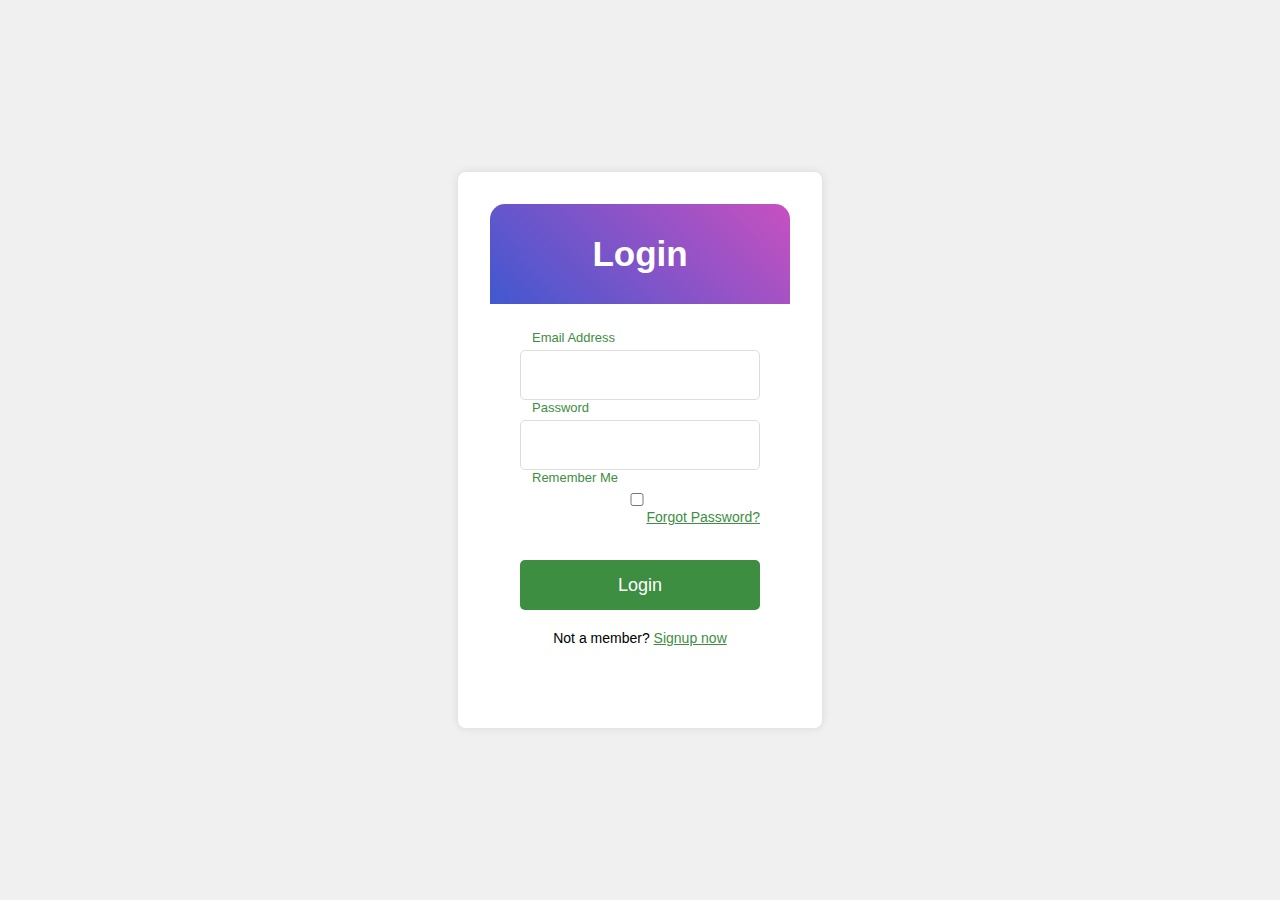
<file: skin_website/index.html>
<!DOCTYPE html>
<html lang="en">
<head>
    <meta charset="UTF-8">
    <meta name="viewport" content="width=device-width, initial-scale=1.0">
    
    <link rel="stylesheet" href="style.css">
    
</head>
<body>
    <header>
        <nav class="navbar">
            <ul class="nav-left">
                <li><a href="#" onclick="showSection('home')">Home</a></li>
                <li><a href="#" onclick="showSection('contact')">Contact Us</a></li>
                <li><a href="#" onclick="showSection('about')">About</a></li>
                <li><a href="#" onclick="showSection('products')">Products</a></li>
            </ul>
            <ul class="nav-right">
                <li><a href="login.html" class="button">Login</a></li>
                <li><a href="signup.html" class="button">Sign Up</a></li>
            </ul>
        </nav>
    </header>

    <section id="content">
        <!-- Home Section -->
        
            <div class="slider">
                <div class="slides">
                    <div class="slide"><img src="image.jpg" alt="Image 1"></div>
                    <div class="slide"><img src="image2.png" alt="Image 2"></div>
                    <div class="slide"><img src="women.gif" alt="Image 3"></div>
                    <!-- Add more slides as needed -->
                </div>
                <div class="slider-controls">
                    <button id="prevSlide">&#10094;</button>
                    <button id="nextSlide">&#10095;</button>
                </div>
            </div>
            <section id="home">
                <div class="home-intro">
                   <h1><B>Smart Skin Analyzer</B></h1>
                    <p><b>
                        Welcome to Smart Skin Analyzer, where cutting-edge technology meets personalized skincare. 
                        Our advanced tool evaluates your skin using sophisticated image analysis to provide tailored recommendations and solutions for a healthier, 
                        more radiant complexion. Discover how we can help you address your unique skin needs and achieve your skincare goals.
                    </b>
                        
                    </p>
                </div>
            </section>

        <section id="contact" style="display:none;">
            <h2>Contact Us</h2>
            <div class="doctor-list">
                <h3>Our Skin Specialists</h3>
                <ul>
                    <li>Dr. Sarah Johnson - Dermatologist
                        <div class="contact-info">Email: sarah.johnson@example.com | Phone: (123) 456-7890</div>
                    </li>
                    <li>Dr. Michael Smith - Cosmetic Dermatologist
                        <div class="contact-info">Email: michael.smith@example.com | Phone: (123) 456-7891</div>
                    </li>
                    <li>Dr. Emily Davis - Pediatric Dermatologist
                        <div class="contact-info">Email: emily.davis@example.com | Phone: (123) 456-7892</div>
                    </li>
                    <li>Dr. John Brown - Allergist
                        <div class="contact-info">Email: john.brown@example.com | Phone: (123) 456-7893</div>
                    </li>
                    <li>Dr. Lisa Wilson - Laser Specialist
                        <div class="contact-info">Email: lisa.wilson@example.com | Phone: (123) 456-7894</div>
                    </li>
                    <li>Dr. Robert Martinez - Mohs Surgeon
                        <div class="contact-info">Email: robert.martinez@example.com | Phone: (123) 456-7895</div>
                    </li>
                    <li>Dr. Patricia Lee - Aesthetic Dermatologist
                        <div class="contact-info">Email: patricia.lee@example.com | Phone: (123) 456-7896</div>
                    </li>
                    <li>Dr. David Anderson - Dermatopathologist
                        <div class="contact-info">Email: david.anderson@example.com | Phone: (123) 456-7897</div>
                    </li>
                    <li>Dr. Nancy Thomas - Clinical Dermatologist
                        <div class="contact-info">Email: nancy.thomas@example.com | Phone: (123) 456-7898</div>
                    </li>
                    <li>Dr. James Clark - Reconstructive Dermatologist
                        <div class="contact-info">Email: james.clark@example.com | Phone: (123) 456-7899</div>
                    </li>
                </ul>
            </div>
        </section>

        <section id="about" style="display:none;">
            <div class="image-center">
                            </div>
            <div class="about-content">
                <h2>About Us</h2>
                <p>
                    At Smart Skin Analyzer, we blend advanced technology with a passion for personalized skincare. Our state-of-the-art tool uses sophisticated image analysis to evaluate your skin’s needs, offering tailored recommendations for achieving your best skin. Whether you're addressing issues like dryness, acne, or signs of aging, our analyzer provides precise advice and product suggestions designed to fit your unique skin profile. Join us in revolutionizing skincare with intelligent solutions for a healthier, more radiant complexion.
                </p>
                <!-- New content added below -->
                <h1>Our Mission</h1>
                <p>
                    Our mission is to empower individuals with the knowledge and tools needed to achieve optimal skin health. By leveraging the latest advancements in technology, we strive to provide actionable insights that lead to more effective skincare routines and ultimately, healthier skin. We are dedicated to continuous improvement and innovation, ensuring that our users always have access to the most accurate and personalized skincare solutions.
                </p>
            </div>
        </section>

        <section id="products" style="display:none;">
            <h2>Recommended Products</h2>
            <div class="info-content">
                <div class="allergy-list">
                    <h3>Common Facial Skin Allergies</h3>
                    <ul>
                        <li>Spots</li>
                        <li>Wrinkles</li>
                        <li>Oiliness</li>
                        <li>Dry Skin</li>
                        <li>Acne</li>
                        <li>Redness</li>
                        <li>Pigmentation</li>
                        <li>Hives</li>
                        <li>Nickel Allergies</li>
                    </ul>
                </div>
                <div class="product-list">
                    <h3>Recommended Products</h3>
                    <ul>
                        <li>Moisturizers - Ideal for Dry Skin</li>
                        <li>Serums - Best for Wrinkles</li>
                        <li>Sunscreens - Effective for Oiliness</li>
                        <li>Cleansers - Helps with Spots</li>
                        <li>Exfoliants - Suitable for Acne</li>
                        <li>Spot Treatments - Good for Redness</li>
                        <li>Face Masks - Great for Pigmentation</li>
                        <li>Anti-Itch Creams - Effective for Hives</li>
                        <li>Anti-Allergic Creams - Suitable for Nickel Allergies</li>
                    </ul>
                </div>
            </div>
        </section>
    </section>

    <script>
        // Check if the user is logged in
        if (localStorage.getItem('isLoggedIn') !== 'true') {
            window.location.href = 'login.html';
        }
    
        function logout() {
            localStorage.removeItem('isLoggedIn');
            window.location.href = 'login.html';
        }
    
        document.getElementById('analyzeButton').addEventListener('click', function() {
            const resultsDiv = document.getElementById('results');
            const recommendationsDiv = document.getElementById('recommendations');
            const productsLink = document.getElementById('productsLink');
    
            const analysisResult = 'acne'; // Change this based on actual analysis result
    
            // Store the recommendation type
            localStorage.setItem('recommendationType', analysisResult);
    
            resultsDiv.innerHTML = `<p>Analysis complete. Here are your results: ${analysisResult}</p>`;
    
            let recommendationsHtml = '<p>Based on your skin analysis, we recommend the following products:</p><ul>';
    
            switch (analysisResult) {
                case 'acne':
                    recommendationsHtml += 
                        '<li>Salicylic Acid Cleanser</li>' +
                        '<li>Oil-Free Moisturizer</li>' +
                        '<li>Spot Treatment Gel</li>';
                    break;
                case 'dryness':
                    recommendationsHtml += 
                        '<li>Hydrating Moisturizer</li>' +
                        '<li>Gentle Cleansing Milk</li>' +
                        '<li>Hydrating Face Mask</li>';
                    break;
                // Add other cases similarly...
                default:
                    recommendationsHtml += '<li>Consult a dermatologist for personalized advice.</li>';
            }
    
            recommendationsHtml += '</ul>';
            recommendationsDiv.innerHTML = recommendationsHtml;
            productsLink.style.display = 'block';
        });
    
        document.getElementById('captureButton').addEventListener('click', function() {
            fetch('http://<your-rpi-ip>:<port>/capture')
                .then(response => response.json())
                .then(data => {
                    if (data.success) {
                        alert('Images captured successfully!');
                    } else {
                        alert('Failed to capture images.');
                    }
                })
                .catch(error => {
                    console.error('Error:', error);
                    alert('Error occurred.');
                });
        });
    </script>
    
</body>
</html>
</file>
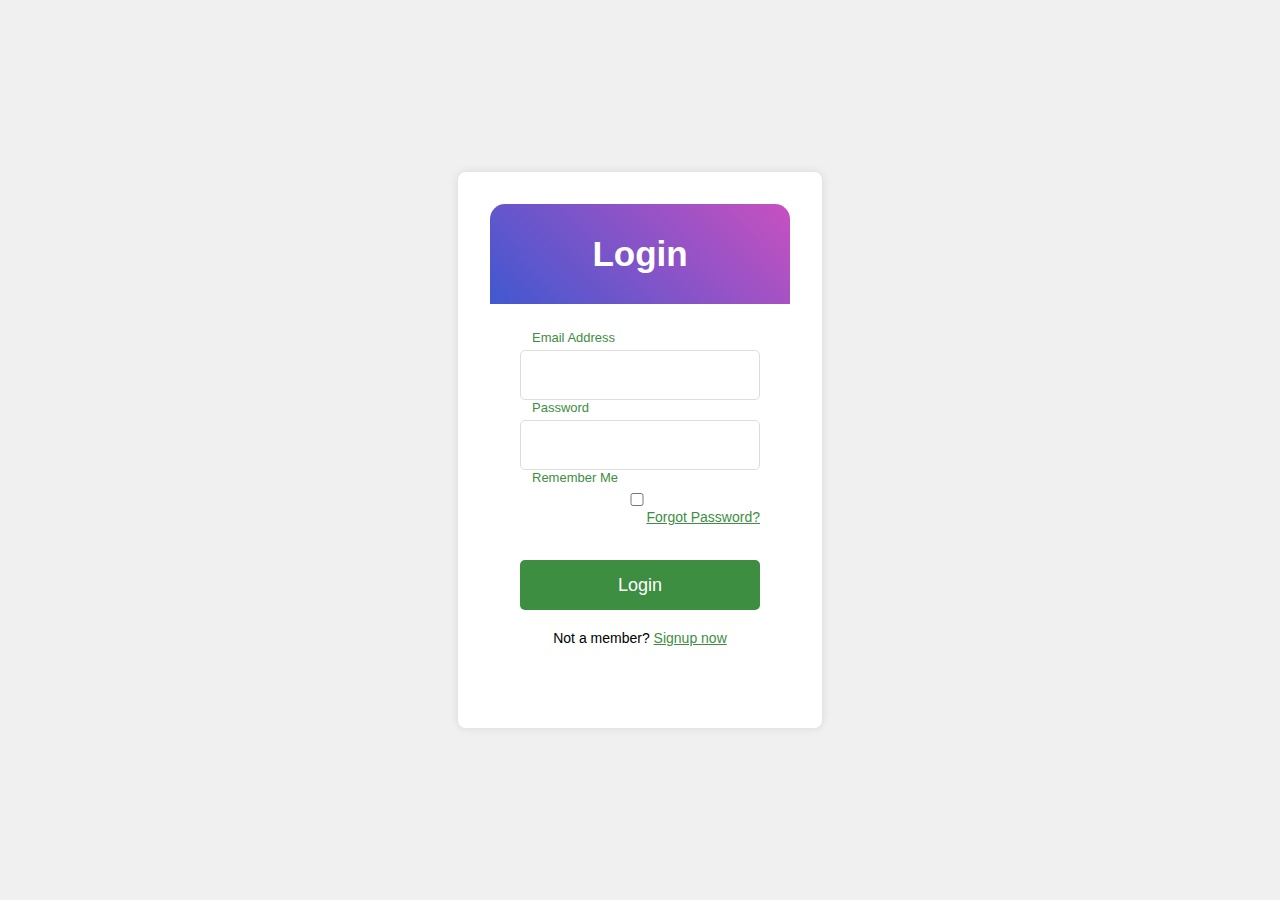
<file: skin_website/login.html>
<!DOCTYPE html>
<html lang="en">
<head>
    <meta charset="UTF-8">
    <meta name="viewport" content="width=device-width, initial-scale=1.0">
    <title>Login Page</title>
    <link rel="stylesheet" href="style.css"> <!-- Link to your CSS file for styling -->
    <style>
        body {
            font-family: Arial, sans-serif;
            display: flex;
            justify-content: center;
            align-items: center;
            height: 100vh;
            background-color: #f0f0f0;
            margin: 0;
        }
        .wrapper {
            background: #fff;
            padding: 2rem;
            border-radius: 8px;
            box-shadow: 0 0 10px rgba(0,0,0,0.1);
            width: 300px;
        }
        .title {
            font-size: 1.9rem;
            margin-bottom: 1rem;
            text-align: center;
        }
        .field {
            margin-bottom: 1rem;
            position: relative;
        }
        .field input {
            width: 100%;
            padding: 0.5rem;
            border: 1px solid #ccc;
            border-radius: 4px;
        }
        .field label {
            position: absolute;
            top: 0.5rem;
            left: 0.75rem;
            font-size: 0.875rem;
            color: #666;
            transition: 0.2s;
        }
        .field input:focus + label,
        .field input:not(:placeholder-shown) + label {
            top: -0.75rem;
            left: 0.75rem;
            font-size: 0.75rem;
            color: #007BFF;
        }
        .field input[type="submit"] {
            background-color: #007BFF;
            color: #fff;
            border: none;
            cursor: pointer;
        }
        .field input[type="submit"]:hover {
            background-color: #0056b3;
        }
        .signup-link {
            text-align: center;
            margin-top: 1rem;
        }
        .pass-link {
            float: right;
        }
    </style>
</head>
<body>
    <div class="wrapper">
        <div class="title">Login</div>
        <form id="loginForm" onsubmit="return handleLogin(event)">
            <div class="field">
                <input type="email" id="loginEmail" required>
                <label for="loginEmail">Email Address</label>
            </div>
            <div class="field">
                <input type="password" id="loginPassword" required>
                <label for="loginPassword">Password</label>
            </div>
            <div class="field content">
                <div class="checkbox">
                    <input type="checkbox" id="rememberMe">
                    <label for="rememberMe">Remember Me</label>
                </div>
                <a href="#" class="pass-link">Forgot Password?</a>
            </div>
            <div class="field">
                <input type="submit" value="Login">
            </div>
            <div class="signup-link">
                Not a member? <a href="signup.html">Signup now</a>
            </div>
        </form>
    </div>
    <script>
        function handleLogin(event) {
            event.preventDefault(); // Prevent form from submitting traditionally

            // Get form data
            const email = document.getElementById('loginEmail').value;
            const password = document.getElementById('loginPassword').value;

            if (email && password) {
                // Simulate successful login and store a flag in localStorage
                localStorage.setItem('isLoggedIn', 'true');
                // Redirect to the patient details page
                window.location.href = 'patient.html';
            } else {
                alert('Please enter both email and password.');
            }
        }
    </script>
</body>
</html>
</file>
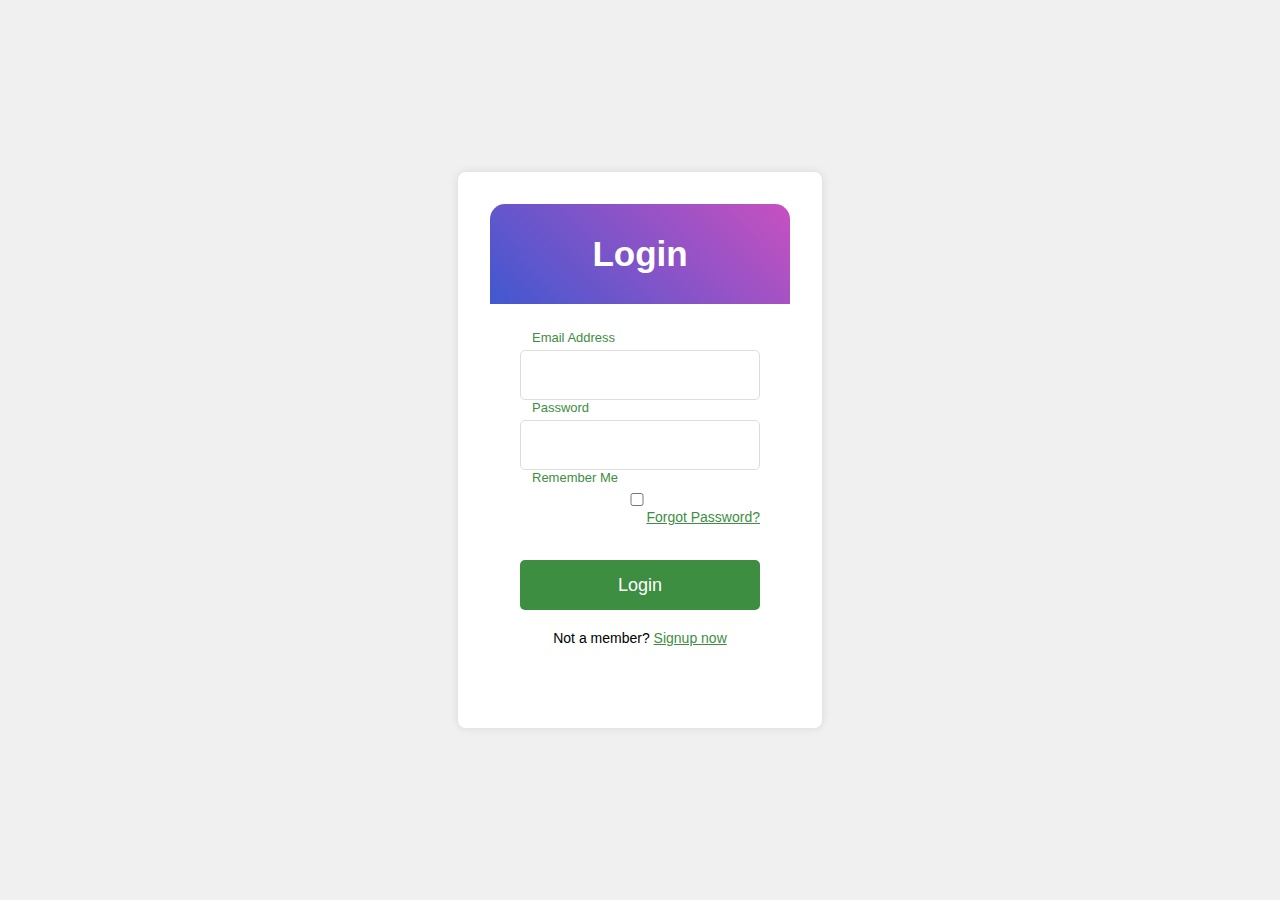
<file: skin_website/main.html>
<!DOCTYPE html>
<html lang="en">
<head>
    <meta charset="UTF-8">
    <meta name="viewport" content="width=device-width, initial-scale=1.0">
    <title>Main Page</title>
    <link rel="stylesheet" href="style.css">
    <style>
        body {
            font-family: Arial, sans-serif;
            background-color: #bdcad790;
            display: flex;
            justify-content: center;
            align-items: center;
            height: 80vh;
            margin: 0;
            flex-direction: column;
            text-align: center;
        }
        .container {
            margin-top: 20px;
        }
        img {
            max-width: 80%;
            height: auto;
        }
        button {
            margin: 10px;
            padding: 10px 20px;
            font-size: 16px;
            color: #fff;
            background-color: #007BFF;
            border: none;
            border-radius: 4px;
            cursor: pointer;
        }
        button:hover {
            background-color: #0056b3;
        }
        #results, #recommendations {
            margin-top: 20px;
            text-align: left;
            max-width: 600px;
            margin: 20px auto;
            background-color: #fff;
            padding: 20px;
            border-radius: 8px;
            box-shadow: 0 2px 5px rgba(0, 0, 0, 0.1);
        }
        .recommendations img {
            max-width: 100px;
            height: auto;
            vertical-align: middle;
        }
        .recommendations .product {
            margin-bottom: 10px;
        }
    </style>
</head>
<body>
    <!-- Image Added -->
    <img src="images2.jpg" alt="Descriptive Alt Text">
    
    <h2 class="sm-heading">
        <span class="text">
            <h1>Beauty Lies Within Us</h1>
            <h3>Get your skin analyzed with us</h3>
        </span>   
    </h2>
    <div class="container">
        <input type="file" id="imageUpload" accept="image/*" style="display:none;">
        <button id="imageUploadButton">Upload Image for Analysis</button>
        <button id="navigateToPatientButton">Go to Patient Form</button>
        <button id="navigateToPatientListButton">View Patient List</button>
        <button id="navigateToProductsButton">View Recommended Products</button>
        <button id="logoutButton" onclick="logout()">Logout</button>
        <div id="results"></div>
        <div id="recommendations"></div>
    </div>
    <script>
        // Check if the user is logged in
        if (localStorage.getItem('isLoggedIn') !== 'true') {
            // Redirect to login page if not logged in
            window.location.href = 'login.html';
        }

        function logout() {
            // Clear the login flag and redirect to the login page
            localStorage.removeItem('isLoggedIn');
            window.location.href = 'login.html';
        }

        // Handle navigation to patient form
        document.getElementById('navigateToPatientButton').addEventListener('click', function() {
            window.location.href = 'patient.html';
        });

        // Handle navigation to patient list
        document.getElementById('navigateToPatientListButton').addEventListener('click', function() {
            window.location.href = 'patient_list.html';
        });

        // Handle navigation to products page
        document.getElementById('navigateToProductsButton').addEventListener('click', function() {
            window.location.href = 'products.html';
        });

        // Handle image upload and analysis
        document.getElementById('imageUploadButton').addEventListener('click', function() {
            document.getElementById('imageUpload').click();
        });

        document.getElementById('imageUpload').addEventListener('change', function(event) {
            const file = event.target.files[0];
            if (file) {
                // Simulate image analysis
                const reader = new FileReader();
                reader.onload = function(e) {
                    const imgData = e.target.result;
                    analyzeImage(imgData);
                };
                reader.readAsDataURL(file);
            }
        });

        function analyzeImage(imageData) {
            // Simulate image analysis and generate a report
            document.getElementById('results').innerHTML = `
                <h3>Analysis Report</h3>
                <p>Skin condition: Oily</p>
                <p>Recommended Treatments: Salicylic acid and Oil-free Moisturizer</p>
            `;
            
            function captureFaceImage(id) {
    const patientList = JSON.parse(localStorage.getItem('patientList')) || [];
    const patient = patientList.find(p => p.id === id);
    if (patient) {
        alert(`Capturing face image for patient: ${patient.name}`);
        // Replace <your-rpi-ip> with the IP address of your Raspberry Pi
        fetch('http://<your-rpi-ip>:5000/capture')
            .then(response => response.json())
            .then(data => {
                if (data.success) {
                    alert('Face image captured successfully!');
                } else {
                    alert('Failed to capture face image: ' + data.error);
                }
            })
            .catch(error => {
                console.error('Error:', error);
                alert('Error occurred.');
            });
    }
}

            // Simulate recommendations based on analysis
            document.getElementById('recommendations').innerHTML = `
                <h3>Recommended Products</h3>
                <div class="recommendations">
                    <div class="product">
                      
                        <span>Salicylic Acid - $20</span>
                    </div>
                    <div class="product">
                        
                        <span>Oil-Free Moisturizer - $15</span>
                    </div>
                </div>
            `;
        }
    </script>
</body>
</html>
</file>
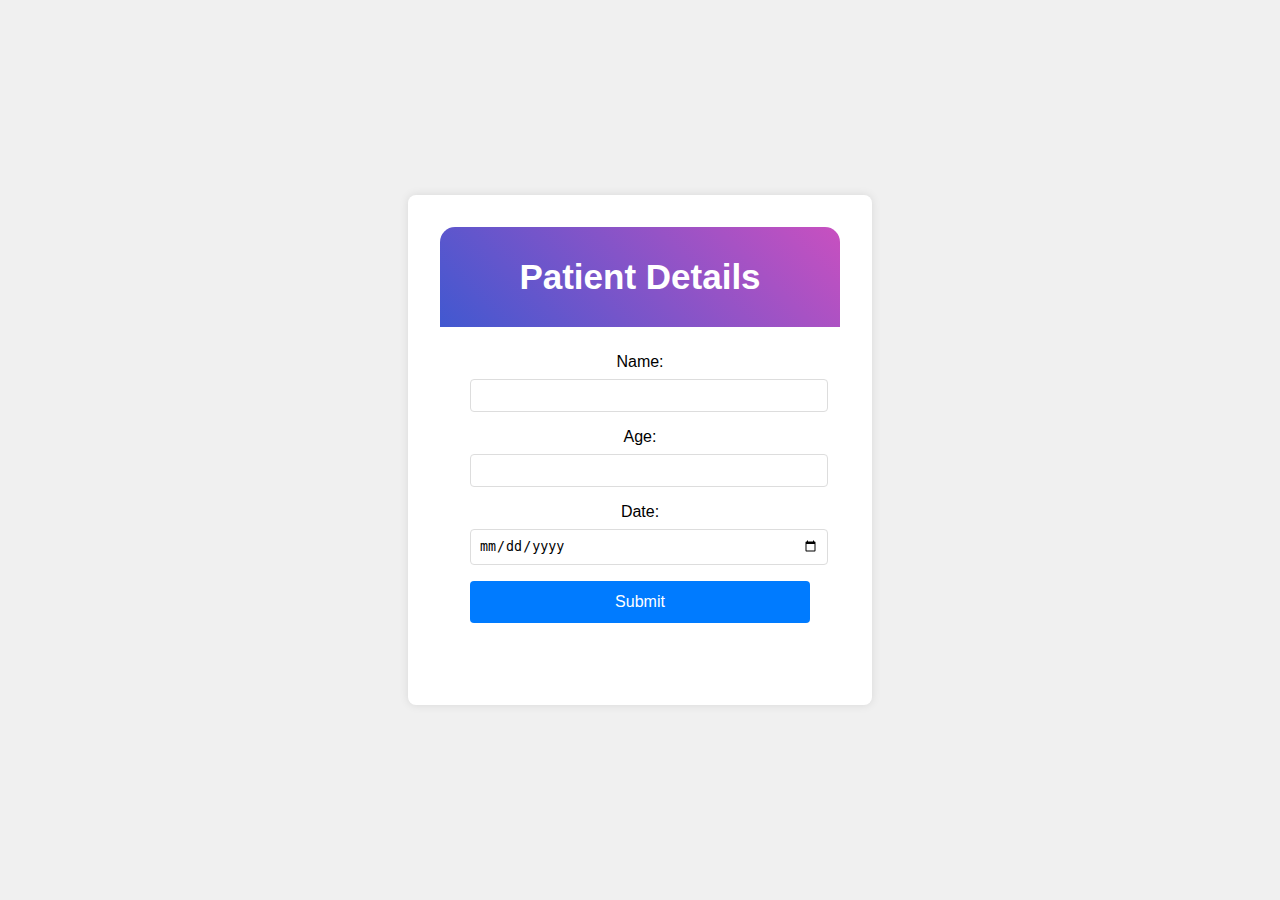
<file: skin_website/patient.html>
<!DOCTYPE html>
<html lang="en">
<head>
    <meta charset="UTF-8">
    <meta name="viewport" content="width=device-width, initial-scale=1.0">
    <title>Patient Details</title>
    <link rel="stylesheet" href="style.css">
    <style>
        body {
            font-family: Arial, sans-serif;
            display: flex;
            justify-content: center;
            align-items: center;
            height: 100vh;
            background-color: #f0f0f0;
            margin: 0;
        }
        .wrapper {
            background: #fff;
            padding: 2rem;
            border-radius: 8px;
            box-shadow: 0 0 10px rgba(0,0,0,0.1);
            width: 400px;
        }
        .title {
            font-size: 1.9rem;
            margin-bottom: 1rem;
            text-align: center;
        }
        .form-group {
            margin-bottom: 1rem;
        }
        .form-group label {
            display: block;
            margin-bottom: 0.5rem;
        }
        .form-group input {
            width: 100%;
            padding: 0.5rem;
            border: 1px solid #ddd;
            border-radius: 4px;
        }
        .submit-button {
            display: block;
            width: 100%;
            padding: 0.75rem;
            background-color: #007BFF;
            color: #fff;
            border: none;
            border-radius: 4px;
            cursor: pointer;
            font-size: 16px;
        }
        .submit-button:hover {
            background-color: #0056b3;
        }
    </style>
</head>
<body>
    <div class="wrapper">
        <div class="title">Patient Details</div>
        <form id="patientForm">
            <div class="form-group">
                <label for="name">Name:</label>
                <input type="text" id="name" required>
            </div>
            <div class="form-group">
                <label for="age">Age:</label>
                <input type="number" id="age" required>
            </div>
            <div class="form-group">
                <label for="date">Date:</label>
                <input type="date" id="date" required>
            </div>
            <button type="submit" class="submit-button">Submit</button>
        </form>
    </div>
    <script>
        document.getElementById('patientForm').addEventListener('submit', function(event) {
            event.preventDefault();
            const name = document.getElementById('name').value;
            const age = document.getElementById('age').value;
            const date = document.getElementById('date').value;

            // Retrieve existing patient list from localStorage or initialize an empty array
            const patientList = JSON.parse(localStorage.getItem('patientList')) || [];

            // Add new patient details to the list
            patientList.push({ name, age, date });

            // Save the updated list back to localStorage
            localStorage.setItem('patientList', JSON.stringify(patientList));

            // Redirect to patient-list.html
            window.location.href = 'patient_list.html';
        });
    </script>
</body>
</html>
</file>
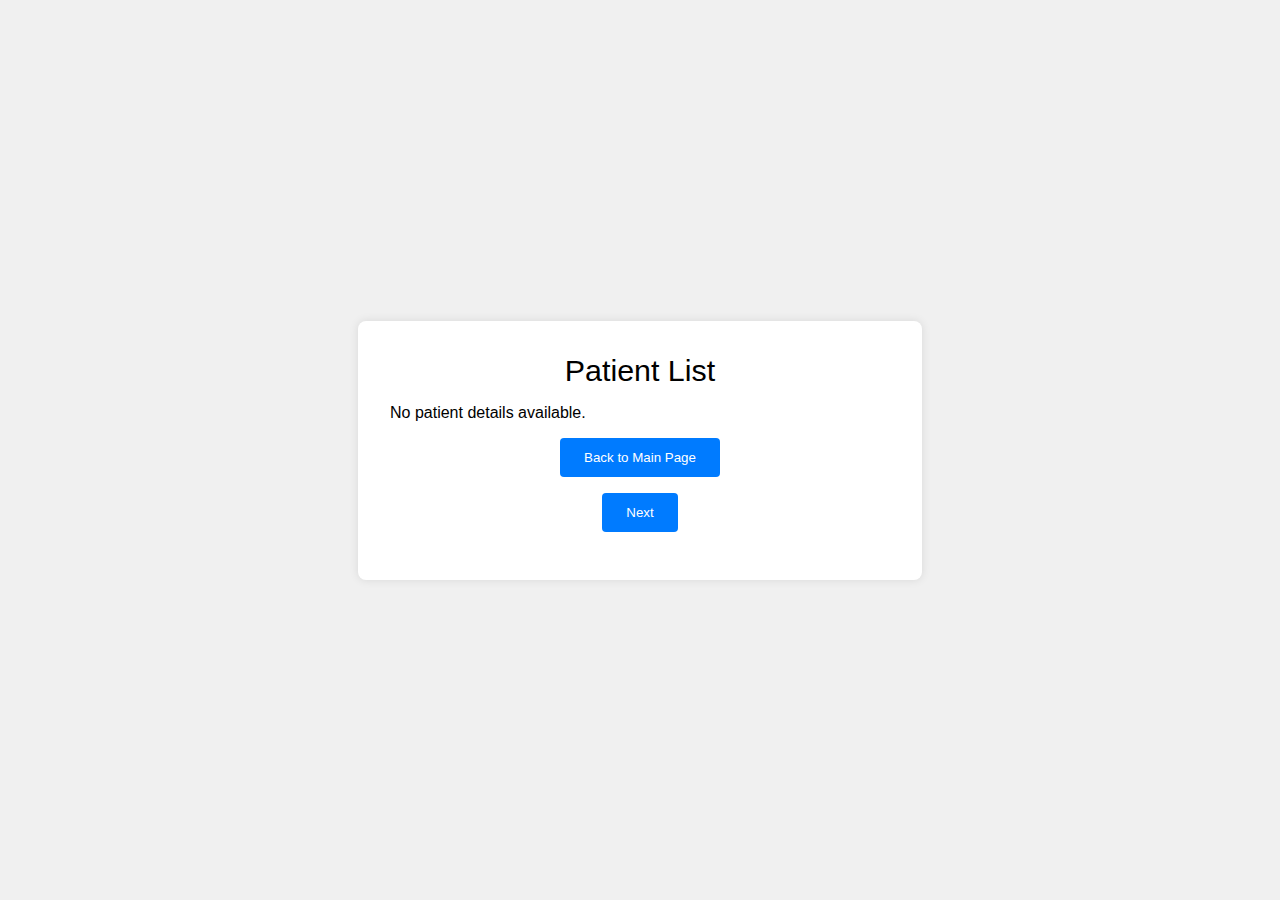
<file: skin_website/patient_list.html>
<!DOCTYPE html>
<html lang="en">
<head>
    <meta charset="UTF-8">
    <meta name="viewport" content="width=device-width, initial-scale=1.0">
    <title>Patient List</title>
    <style>
        body {
            font-family: Arial, sans-serif;
            display: flex;
            justify-content: center;
            align-items: center;
            height: 100vh;
            background-color: #f0f0f0;
            margin: 0;
        }
        .wrapper {
            background: #fff;
            padding: 2rem;
            border-radius: 8px;
            box-shadow: 0 0 10px rgba(0,0,0,0.1);
            width: 500px;
            position: relative;
        }
        .title {
            font-size: 1.9rem;
            margin-bottom: 1rem;
            text-align: center;
        }
        .patient-item {
            border-bottom: 1px solid #eee;
            padding: 0.5rem 0;
            display: flex;
            flex-direction: column;
            align-items: center;
        }
        .patient-item:last-child {
            border-bottom: none;
        }
        .patient-item button {
            margin: 0.5rem;
            padding: 0.5rem 1rem;
            border: none;
            border-radius: 4px;
            color: #fff;
            cursor: pointer;
        }
        .analyze-button {
            background-color: #28a745;
        }
        .analyze-button:hover {
            background-color: #218838;
        }
        .capture-button {
            background-color: #ffc107;
        }
        .capture-button:hover {
            background-color: #e0a800;
        }
        .back-button, .next-button {
            display: block;
            margin: 1rem auto;
            background-color: #007BFF;
            color: #fff;
            border: none;
            padding: 0.75rem 1.5rem;
            text-align: center;
            border-radius: 4px;
            cursor: pointer;
        }
        .back-button:hover, .next-button:hover {
            background-color: #0056b3;
        }
        .upload-button {
            display: block;
            margin: 1rem auto;
            padding: 0.75rem 1.5rem;
            background-color: #17a2b8;
            color: #fff;
            border: none;
            border-radius: 4px;
            cursor: pointer;
        }
        .upload-button:hover {
            background-color: #138496;
        }
        .upload-input {
            display: none;
        }
    </style>
</head>
<body>
    <div class="wrapper">
        <div class="title">Patient List</div>
        <div id="patientList"></div>
        <button class="back-button" onclick="window.location.href='main.html';">Back to Main Page</button>
        <button class="next-button" onclick="window.location.href='main.html';">Next</button>
    </div>
    <script>
        function displayPatientList() {
            const patientListDiv = document.getElementById('patientList');
            const patientList = JSON.parse(localStorage.getItem('patientList')) || [];

            if (patientList.length > 0) {
                patientListDiv.innerHTML = patientList.map(patient => `
                    <div class="patient-item">
                        <p><strong>ID:</strong> ${patient.id}</p>
                        <p><strong>Name:</strong> ${patient.name}</p>
                        <p><strong>Age:</strong> ${patient.age}</p>
                        <p><strong>Date:</strong> ${patient.date}</p>
                        <input type="file" id="file-${patient.id}" class="upload-input" />
                        <button class="upload-button" onclick="document.getElementById('file-${patient.id}').click();">Choose File</button>
                        <button class="analyze-button" onclick="analyzePatient(${patient.id})">Analyze</button>
                        <button class="capture-button" onclick="captureFaceImage(${patient.id})">Capture Face Image</button>
                    </div>
                `).join('');
            } else {
                patientListDiv.innerHTML = '<p>No patient details available.</p>';
            }
        }

        function analyzePatient(id) {
    const patientList = JSON.parse(localStorage.getItem('patientList')) || [];
    const patient = patientList.find(p => p.id === id);
    if (patient) {
        alert(`Analyzing patient: ${patient.name}`);
        // Redirect to main.html after showing the alert
        window.location.href = 'main.html';
    }
}


        function captureFaceImage(id) {
            const patientList = JSON.parse(localStorage.getItem('patientList')) || [];
            const patient = patientList.find(p => p.id === id);
            if (patient) {
                alert(`Capturing face image for patient: ${patient.name}`);
                // Add your capture code here
                fetch('http://<your-rpi-ip>:<port>/capture')
                    .then(response => response.json())
                    .then(data => {
                        if (data.success) {
                            alert('Face image captured successfully!');
                        } else {
                            alert('Failed to capture face image.');
                        }
                    })
                    .catch(error => {
                        console.error('Error:', error);
                        alert('Error occurred.');
                    });
            }
        }

        document.addEventListener('DOMContentLoaded', displayPatientList);
    </script>
</body>
</html>
</file>
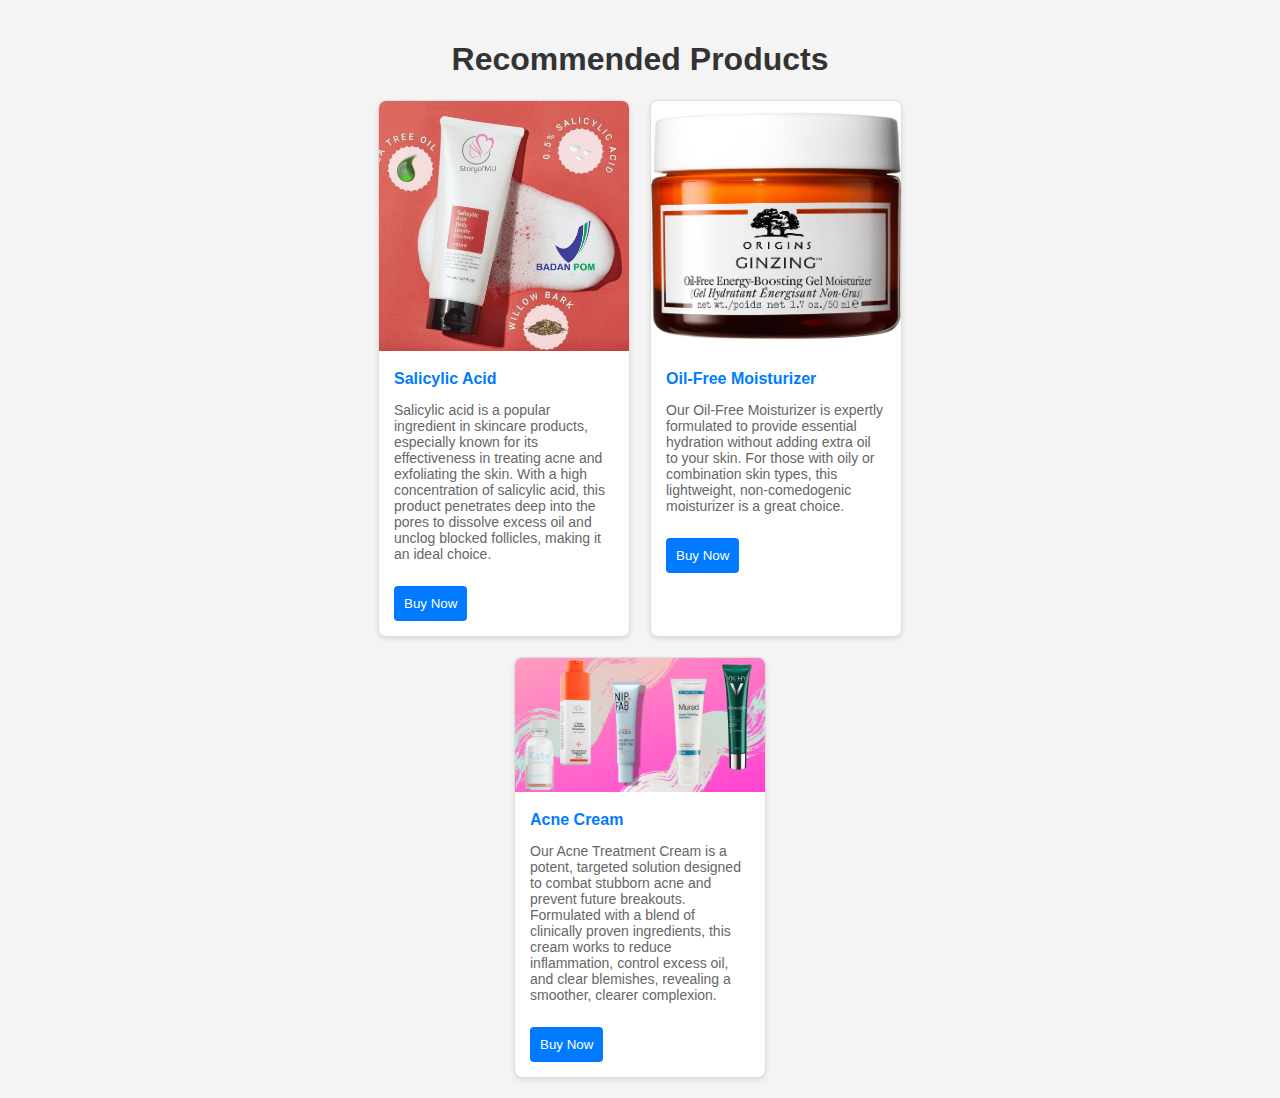
<file: skin_website/products.html>
<!DOCTYPE html>
<html lang="en">

<head>
    <meta charset="UTF-8">
    <meta name="viewport" content="width=device-width, initial-scale=1.0">
    <title>Recommended Products</title>
    <link rel="stylesheet" href="style.css">
    <style>
        body {
            font-family: Arial, sans-serif;
            background-color: #f4f4f4;
            margin: 0;
            padding: 0;
        }

        .container {
            width: 50%;
            margin: 0 auto;
            padding: 20px;
        }

        h1 {
            text-align: center;
            color: #333;
        }

        .product-grid {
            display: flex;
            flex-wrap: wrap;
            gap: 20px;
            justify-content: center;
        }

        .product-card {
            background: #fff;
            border: 1px solid #ddd;
            border-radius: 8px;
            overflow: hidden;
            width: 250px;
            box-shadow: 0 2px 5px rgba(0, 0, 0, 0.1);
        }

        .product-card img {
            width: 100%;
            height: auto;
        }

        .product-info {
            padding: 15px;
        }

        .product-info h2 {
            font-size: 16px;
            margin: 0 0 10px;
            color: #007BFF;
        }

        .product-info p {
            font-size: 14px;
            color: #666;
        }

        .product-info button {
            margin-top: 10px;
            padding: 10px;
            border: none;
            background: #007BFF;
            color: #fff;
            border-radius: 4px;
            cursor: pointer;
        }

        .product-info button:hover {
            background: #0056b3;
        }
    </style>
</head>

<body>
    <div class="container">
        <h1>Recommended Products</h1>
        <div class="product-grid">
            <!-- Example Product 1 -->
            <div class="product-card">
                <img src="salicylic_acid jpg" alt="Salicylic Acid">
                <div class="product-info">
                    <h2>Salicylic Acid</h2>
                    <p>Salicylic acid is a popular ingredient in skincare products, especially known for its effectiveness in treating acne and exfoliating the skin. With a high concentration of salicylic acid, this product penetrates deep into the pores to dissolve excess oil and unclog blocked follicles, making it an ideal choice.</p>
                    <button>Buy Now</button>
                </div>
            </div>
            <!-- Example Product 2 -->
            <div class="product-card">
                <img src="oil-free Moisturizer.jpg" alt="Oil-Free Moisturizer">
                <div class="product-info">
                    <h2>Oil-Free Moisturizer</h2>
                    <p>Our Oil-Free Moisturizer is expertly formulated to provide essential hydration without adding extra oil to your skin. For those with oily or combination skin types, this lightweight, non-comedogenic moisturizer is a great choice.</p>
                    <button>Buy Now</button>
                </div>
            </div>
            <!-- Example Product 3 -->
            <div class="product-card">
                <img src="acne_creampng" alt="Acne Cream">
                <div class="product-info">
                    <h2>Acne Cream</h2>
                    <p>Our Acne Treatment Cream is a potent, targeted solution designed to combat stubborn acne and prevent future breakouts. Formulated with a blend of clinically proven ingredients, this cream works to reduce inflammation, control excess oil, and clear blemishes, revealing a smoother, clearer complexion.</p>
                    <button>Buy Now</button>
                </div>
            </div>
            <!-- Add more products as needed -->
        </div>
    </div>
</body>

</html>
</file>
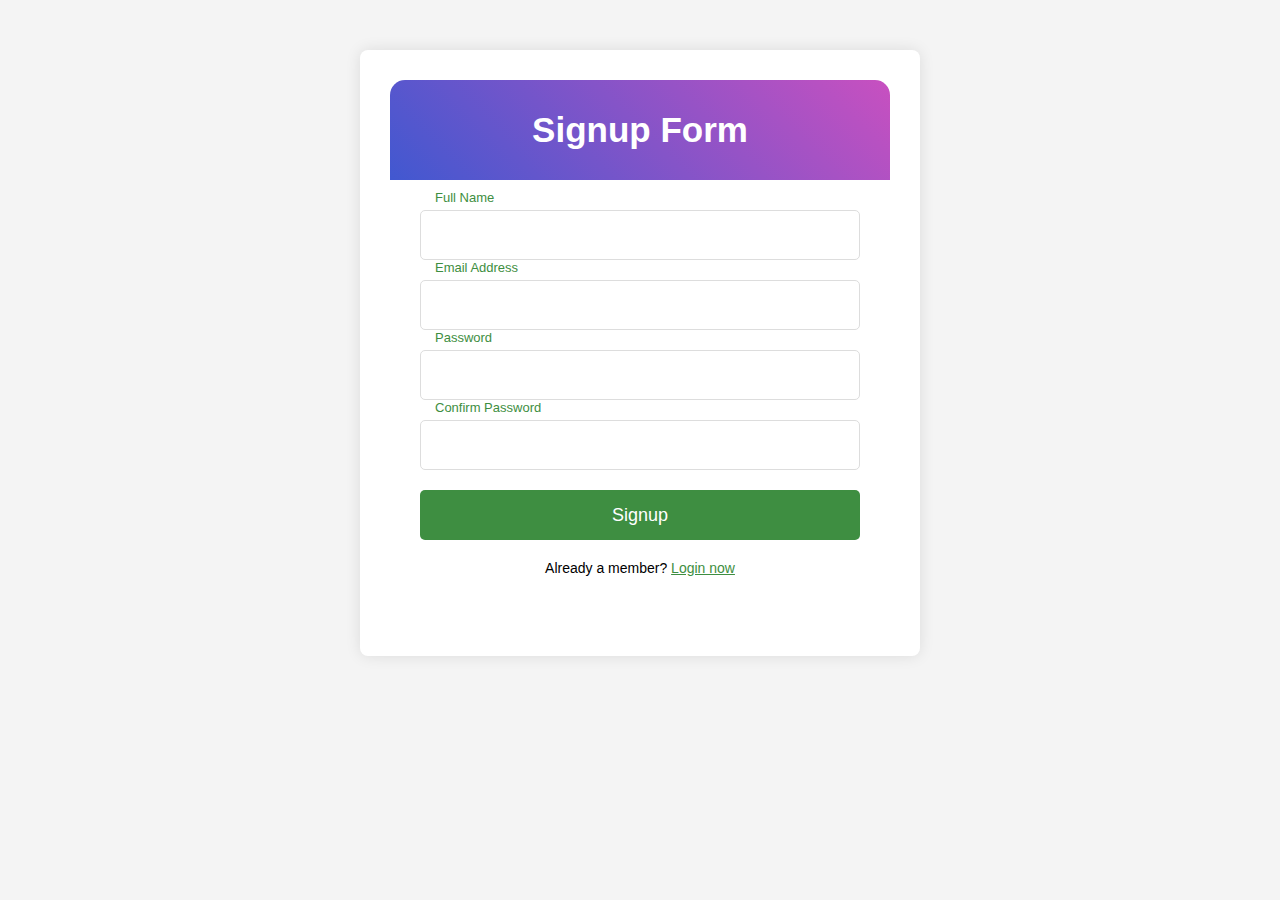
<file: skin_website/signup.html>
<!DOCTYPE html>
<html lang="en">
<head>
    <meta charset="UTF-8">
    <meta name="viewport" content="width=device-width, initial-scale=1.0">
    <title>Signup Form</title>
    <link rel="stylesheet" href="style.css">
</head>
<body>
    <div class="wrapper">
        <div class="title">
            Signup Form
        </div>
        <form id="signupForm">
            <div class="field">
                <input type="text" id="fullName" required>
                <label for="fullName">Full Name</label>
            </div>
            <div class="field">
                <input type="email" id="email" required>
                <label for="email">Email Address</label>
            </div>
            <div class="field">
                <input type="password" id="password" required>
                <label for="password">Password</label>
            </div>
            <div class="field">
                <input type="password" id="confirmPassword" required>
                <label for="confirmPassword">Confirm Password</label>
            </div>
            <div class="field">
                <input type="submit" value="Signup">
            </div>
            <div class="signup-link">
                Already a member? <a href="login.html">Login now</a>
            </div>
        </form>
    </div>
    <script src="signup.js"></script>
</body>
</html>
</file>
<file: skin_website/style.css>
/* General body styling */
body {
    font-family: Arial, sans-serif;
    margin: 0;
    padding: 0;
    background-color: #f4f4f4;
}

/* Header and Navbar Styles */
header {
    background-color: palevioletred;
    color: #fff;
    padding: 10px 0;
}

.navbar {
    display: flex;
    justify-content: space-between;
    align-items: center;
    max-width: 1200px;
    margin: 0 auto;
}

.nav-left, .nav-right {
    list-style: none;
    padding: 0;
    margin: 0;
    display: flex;
}

.nav-left li, .nav-right li {
    margin: 0 10px;
}

.nav-left a, .nav-right a {
    color: #fff;
    text-decoration: none;
    padding: 10px;
    font-size: 16px;
    text-transform: uppercase;
    font-weight: bold;
    border-radius: 3px;
    transition: background-color 0.3s;
}

.nav-left a:hover, .nav-right a:hover {
    background-color: #575757;
}

/* Button Styles */
.button {
    background-color: #4CAF50; /* Green */
    border: none;
    color: white;
    padding: 10px 20px;
    text-align: center;
    text-decoration: none;
    display: inline-block;
    font-size: 16px;
    margin: 4px 2px;
    cursor: pointer;
    border-radius: 5px;
}

.button:hover {
    background-color: #45a049;
}

/* Slider Styles */
.slider {
    position: relative;
    width: 100vw;
    height: 500px;
    margin: 20px auto;
    overflow: hidden;
}

.slides {
    display: flex;
    transition: transform 0.5s ease-in-out;
    height: 100%;
}

.slide {
    min-width: 100%;
    box-sizing: border-box;
    height: 100%;
    display: flex;
    align-items: center;
    justify-content: center;
}

.slide img {
    height: 90%;
    width: auto;
    max-width: 90%;
    object-fit: center;
}

/* Responsive Adjustments for Slider */
@media (max-width: 768px) {
    .slider {
        height: 300px;
    }
}

@media (max-width: 480px) {
    .slider {
        height: 200px;
    }
}

/* Info Section Styles */
.info {
    text-align: center;
    margin: 100px auto;
    padding: 100px;
    max-width: 1200px;
}

.info h2 {
    font-size: 24px;
    color: #333;
    margin-bottom: 15px;
}

.info p {
    font-size: 18px;
    line-height: 1.6;
    color: #555;
    margin-bottom: 20px;
}

.info-content {
    display: flex;
    justify-content: space-between;
    flex-wrap: wrap;
}

.allergies, .products {
    flex: 1;
    margin: 0 10px;
    padding: 20px;
    border: 1px solid #ddd;
    border-radius: 5px;
    box-sizing: border-box;
}

.allergies h3, .products h3 {
    font-size: 20px;
    color: #333;
    margin-bottom: 10px;
}

.allergies ul, .products ul {
    list-style: none;
    padding: 0;
    margin: 0;
}

.allergies li, .products li {
    font-size: 16px;
    margin: 5px 0;
}

.info-content .allergies {
    background-color: #f9f9f9;
}

.info-content .products {
    background-color: #f2f2f2;
}

/* Responsive Adjustments for Info Section */
@media (max-width: 768px) {
    .info-content {
        flex-direction: column;
        align-items: center;
    }

    .allergies, .products {
        width: 90%;
        margin-bottom: 20px;
    }
}
.home-intro, .about-content {
    text-align: center;
}
/* Additional styling to center content within the sections */
section p {
    max-width: 800px;
    margin: 0 auto;
}

/* Form Container Styles */
.wrapper {
    max-width: 500px;
    margin: 50px auto;
    padding: 30px;
    background: #fff;
    border-radius: 8px;
    box-shadow: 0 0 15px rgba(0, 0, 0, 0.1);
    text-align: center;
}

.wrapper .title {
    font-size: 35px;
    font-weight: 600;
    text-align: center;
    line-height: 100px;
    color: #fff;
    user-select: none;
    border-radius: 15px 15px 0 0;
    background: linear-gradient(-135deg, #c850c0, #4158d0);
}

.wrapper form {
    padding: 10px 30px 50px 30px;
}

.wrapper form .field {
    height: 50px;
    width: 100%;
    margin-top: 20px;
    position: relative;
}

.wrapper form .field input {
    height: 100%;
    width: 100%;
    outline: none;
    font-size: 17px;
    color: #333;
    border: 1px solid #ddd;
    border-radius: 5px;
    padding: 0 15px;
    box-sizing: border-box;
}

.wrapper form .field input:focus {
    border-color: #3e8e41;
}

.wrapper form .field label {
    position: absolute;
    left: 15px;
    top: 0;
    pointer-events: none;
    font-size: 17px;
    color: #666;
    transition: all 0.3s ease;
}

.wrapper form .field input:focus ~ label,
.wrapper form .field input:not(:placeholder-shown) ~ label {
    top: -20px;
    font-size: 13px;
    color: #3e8e41;
}

.wrapper form .field .checkbox {
    display: flex;
    align-items: center;
}

.wrapper form .field .checkbox input[type="checkbox"] {
    margin-right: 10px;
}

.wrapper form .field .checkbox label {
    font-size: 14px;
    color: #666;
}

.wrapper form .field .pass-link {
    font-size: 14px;
    color: #3e8e41;
}

.wrapper form .field .pass-link:hover {
    text-decoration: underline;
}

.wrapper form .field input[type="submit"] {
    background: #3e8e41;
    color: #fff;
    border: none;
    font-size: 18px;
    cursor: pointer;
}

.wrapper form .field input[type="submit"]:hover {
    background: #2c6b40;
}

.wrapper form .signup-link {
    font-size: 14px;
    margin-top: 20px;
}

.wrapper form .signup-link a {
    color: #3e8e41;
}

.wrapper form .signup-link a:hover {
    text-decoration: underline;
}
</file>
